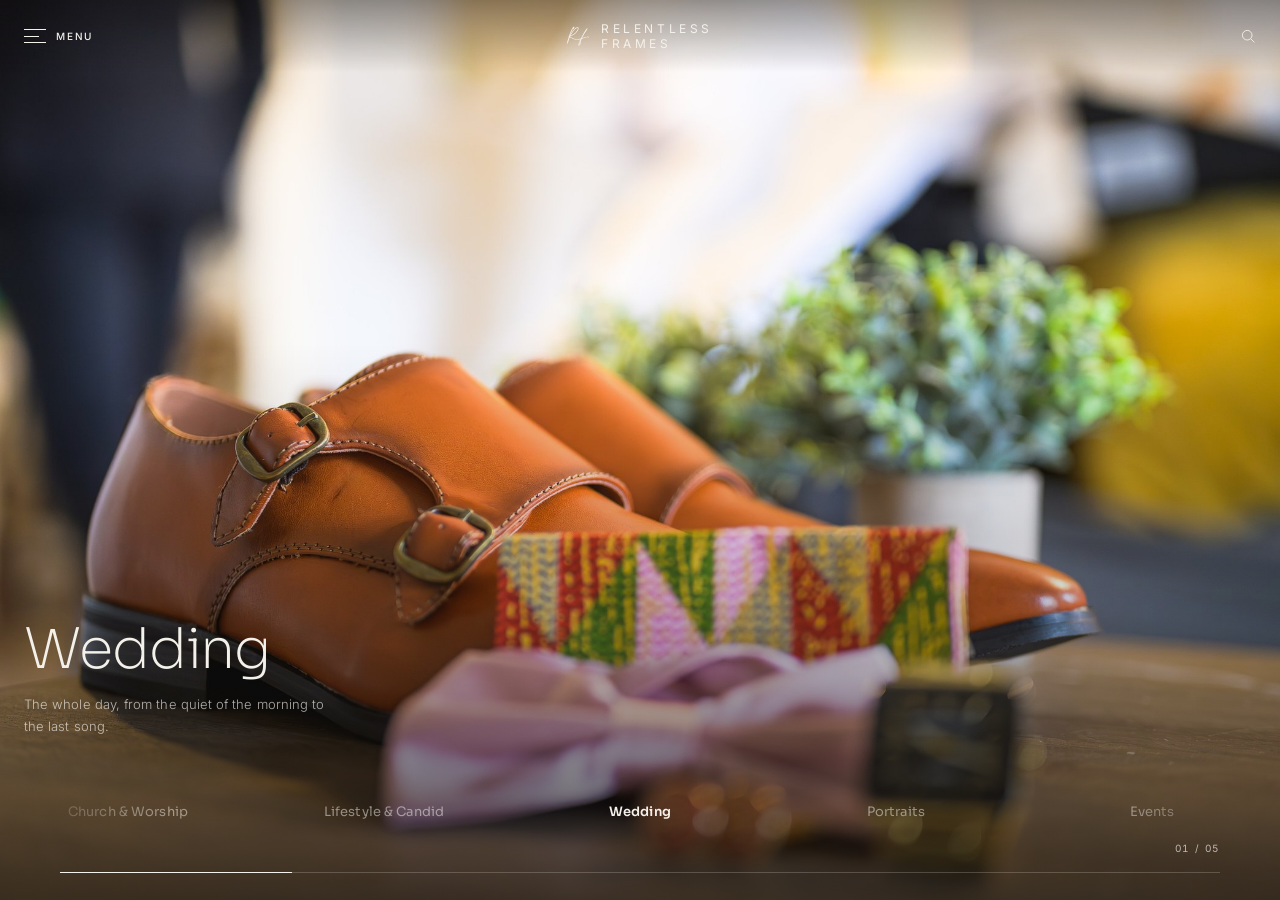
<file: index.html>
<!doctype html>
<html lang="en">
<head>
<meta charset="utf-8">
<meta name="viewport" content="width=device-width,initial-scale=1">
<title>Relentless Frames</title>
<meta name="description" content="Relentless Frames is a St. Louis photography studio covering weddings, portraits, events, church &amp; worship, and lifestyle &amp; candid sessions.">
<meta name="theme-color" content="#F2EFE9">

<!-- Update the domain below once the site is deployed. -->
<link rel="canonical" href="https://relentlessframes.com/">

<link rel="icon" type="image/svg+xml" href="assets/img/favicon.svg">
<link rel="icon" type="image/png" sizes="32x32" href="assets/img/favicon-32.png">
<link rel="icon" type="image/png" sizes="16x16" href="assets/img/favicon-16.png">
<link rel="shortcut icon" href="assets/img/favicon.ico">
<link rel="apple-touch-icon" sizes="180x180" href="assets/img/apple-touch-icon.png">

<meta property="og:type" content="website">
<meta property="og:site_name" content="Relentless Frames">
<meta property="og:title" content="Relentless Frames — St. Louis Photography">
<meta property="og:description" content="Weddings, portraits, events, church &amp; worship, and lifestyle &amp; candid photography in St. Louis, Missouri.">
<meta property="og:url" content="https://relentlessframes.com/">
<meta property="og:image" content="https://relentlessframes.com/assets/img/wedding-hero.jpg">
<meta property="og:image:width" content="2000">
<meta property="og:image:height" content="1250">
<meta name="twitter:card" content="summary_large_image">
<meta name="twitter:title" content="Relentless Frames — St. Louis Photography">
<meta name="twitter:description" content="Weddings, portraits, events, church &amp; worship, and lifestyle &amp; candid photography in St. Louis, Missouri.">
<meta name="twitter:image" content="https://relentlessframes.com/assets/img/wedding-hero.jpg">

<script type="application/ld+json">
{
  "@context": "https://schema.org",
  "@type": "ProfessionalService",
  "name": "Relentless Frames",
  "description": "St. Louis photography studio covering weddings, portraits, events, church & worship, and lifestyle & candid sessions.",
  "url": "https://relentlessframes.com/",
  "email": "relentlessframes@gmail.com",
  "telephone": "+15739532532",
  "address": { "@type": "PostalAddress", "addressLocality": "St. Louis", "addressRegion": "MO", "addressCountry": "US" },
  "areaServed": ["St. Louis", "Missouri", "Illinois"],
  "sameAs": ["https://instagram.com/relentlessframes"],
  "makesOffer": [
    { "@type": "Offer", "itemOffered": { "@type": "Service", "name": "Wedding photography" } },
    { "@type": "Offer", "itemOffered": { "@type": "Service", "name": "Portrait photography" } },
    { "@type": "Offer", "itemOffered": { "@type": "Service", "name": "Event photography" } },
    { "@type": "Offer", "itemOffered": { "@type": "Service", "name": "Church & worship photography" } },
    { "@type": "Offer", "itemOffered": { "@type": "Service", "name": "Lifestyle & candid photography" } }
  ]
}
</script>

<link rel="preconnect" href="https://fonts.googleapis.com">
<link rel="preconnect" href="https://fonts.gstatic.com" crossorigin>
<link href="https://fonts.googleapis.com/css2?family=Sora:wght@200;300;400;600&family=Inter:wght@300;400;500&display=swap" rel="stylesheet">
<link rel="stylesheet" href="assets/css/site.css?v=c1f1e881">
</head>
<body>
<noscript><p style="padding:24px;font:300 14px/1.7 system-ui">This site needs JavaScript for navigation. The full project index is at <a href="#/work">Work</a>.</p></noscript>
<script src="assets/js/site.js?v=34feb354"></script>
</body>
</html>
</file>
<file: assets/css/site.css>
/* ==========================================================================
   RELENTLESS FRAMES
   Structure after senawastudio.com; identity, copy and imagery original.
   ========================================================================== */

:root{
  --paper:#F2EFE9;
  --paper-2:#E9E5DD;
  --paper-3:#DFDAD0;
  --ink:#1C1A17;
  --ink-70:rgba(28,26,23,.70);
  --ink-50:rgba(28,26,23,.50);
  --ink-32:rgba(28,26,23,.32);
  --ink-14:rgba(28,26,23,.14);
  --cream:#F4F1EB;
  --cream-70:rgba(244,241,235,.70);
  --cream-45:rgba(244,241,235,.45);
  --cream-20:rgba(244,241,235,.20);

  --nav-h:72px;
  --gut:24px;
  --serif:'Sora','Sora Fallback',system-ui,sans-serif;
  --sans:'Inter','Inter Fallback',-apple-system,'Helvetica Neue',sans-serif;
  --ease:cubic-bezier(.22,.61,.36,1);
  --slow:cubic-bezier(.16,1,.3,1);
  --settle:cubic-bezier(.76,0,.24,1);
}

*,*::before,*::after{box-sizing:border-box}

html{ -webkit-text-size-adjust:100%; color-scheme:light; }

body{
  margin:0;
  background:var(--paper);
  color:var(--ink);
  font:300 14px/1.7 var(--sans);
  letter-spacing:.005em;
  -webkit-font-smoothing:antialiased;
  overflow-x:hidden;
}
body.is-locked{overflow:hidden}

img{max-width:100%;display:block}
a{color:inherit;text-decoration:none}
button{font:inherit;color:inherit;background:none;border:0;padding:0;cursor:pointer}
:focus-visible{outline:1px solid currentColor;outline-offset:3px}

/* ---------- shared type ---------- */
.eyebrow{
  font:500 10px/1 var(--sans);
  letter-spacing:.18em;
  text-transform:uppercase;
  color:var(--ink-50);
}
.display{
  text-wrap:balance;
  font-family:var(--serif);
  font-weight:200;
  letter-spacing:-.015em;
  line-height:1.08;
  margin:0;
}
.prose p{max-width:62ch;margin:0 0 1.25em}
.prose p:last-child{margin-bottom:0}
.rule{height:1px;background:var(--ink-14);border:0;margin:0}

/* ==========================================================================
   NAV
   ========================================================================== */
.nav{
  position:fixed;inset:0 0 auto 0;z-index:60;
  height:var(--nav-h);
  padding:0 var(--gut);
  display:flex;align-items:center;justify-content:space-between;
  color:var(--ink);
  transition:color .5s var(--ease),background .4s var(--ease);
}
.nav::after{
  content:"";position:absolute;inset:auto 0 0 0;height:1px;
  background:var(--ink-14);opacity:0;transition:opacity .4s var(--ease);
}
.nav.on-paper{background:var(--paper)}   /* page content must not show through */
.nav.on-paper::after{opacity:1}
.nav.on-photo{color:var(--cream)}
.nav.on-photo::before{
  content:"";position:absolute;inset:0;z-index:-1;pointer-events:none;
  background:linear-gradient(to bottom,rgba(12,10,9,.42),transparent);
}

.burger{width:22px;height:14px;position:relative;display:block;flex:none}
.burger span{
  position:absolute;left:0;height:1px;width:100%;background:currentColor;
  transition:transform .45s var(--slow),opacity .25s var(--ease),width .45s var(--slow);
}
.burger span:nth-child(1){top:0}
.burger span:nth-child(2){top:6.5px;width:70%}
.burger span:nth-child(3){top:13px}
.menu-btn:hover .burger span:nth-child(2){width:100%}
.is-open .burger span:nth-child(1){transform:translateY(6.5px) rotate(45deg)}
.is-open .burger span:nth-child(2){opacity:0}
.is-open .burger span:nth-child(3){transform:translateY(-6.5px) rotate(-45deg)}

.menu-btn,.search-btn{
  display:flex;align-items:center;gap:10px;flex:none;position:relative;
  transition:opacity .4s var(--slow);
}
.menu-btn:hover{opacity:.6}
.search-btn:hover{opacity:.55}
/* 44px hit targets without changing the visual size */
.menu-btn::before,.search-btn::before,.wordmark::before{
  content:"";position:absolute;top:50%;left:50%;transform:translate(-50%,-50%);
  width:calc(100% + 22px);min-width:44px;height:44px;
}
.wordmark{transition:opacity .4s var(--slow)}
.wordmark:hover{opacity:.7}
.menu-btn .label{
  font:500 10px/1 var(--sans);letter-spacing:.18em;text-transform:uppercase;
}
@media (max-width:640px){ .menu-btn .label{display:none} }

.wordmark{
  position:absolute;left:50%;top:50%;transform:translate(-50%,-50%);
  display:flex;align-items:center;gap:11px;white-space:nowrap;
}
.wordmark .mark{width:22px;height:auto;color:currentColor;flex:none}
.wordmark .mark svg{width:100%;height:auto;display:block;fill:currentColor}
.wordmark .type{
  font:400 12px/1 var(--sans);
  letter-spacing:.30em;text-transform:uppercase;
  padding-left:1px;
}
.wordmark .type i{display:block;font-style:normal}
.wordmark .type i+i{margin-top:3px}
@media (max-width:520px){
  .wordmark .type{font-size:10px;letter-spacing:.24em}
  .wordmark .mark{width:18px}
}

.search-btn svg{width:16px;height:16px;stroke:currentColor;fill:none;stroke-width:1.1}

/* ==========================================================================
   DRAWER
   ========================================================================== */
.drawer{
  position:fixed;inset:0;z-index:55;
  background:var(--paper);
  display:flex;flex-direction:column;justify-content:center;
  padding:calc(var(--nav-h) + 24px) var(--gut) 40px;
  clip-path:inset(0 0 100% 0);
  transition:clip-path .8s var(--slow);
  pointer-events:none;
}
.drawer.is-open{clip-path:inset(0 0 0 0);pointer-events:auto}
.drawer-links{display:flex;flex-direction:column;gap:2px;align-items:flex-start}

/* The link element owns the drawer's entrance (rise + fade in). */
.drawer-links a{
  font-family:var(--serif);font-weight:200;
  font-size:clamp(34px,7.5vw,68px);line-height:1.14;letter-spacing:-.03em;
  display:block;position:relative;padding:7px 0;
  opacity:0;transform:translateY(18px);
  transition:opacity .6s var(--ease),transform .6s var(--slow);
}
.drawer.is-open .drawer-links a{opacity:1;transform:none}

/* The inner span owns the hover nudge, so the two transforms never fight:
   an 8px-equivalent slide right on a settle curve, text easing back to 60%. */
.drawer-links .lbl{
  display:inline-block;
  transition:opacity .4s var(--slow),transform .5s var(--settle);
}
.drawer-links a:hover .lbl,
.drawer-links a:focus-visible .lbl{opacity:.6;transform:translateX(12px)}

/* Current page gets a short rule to its left, as on the reference. */
.drawer-links a[aria-current="page"] .lbl::before{
  content:"";position:absolute;left:-26px;top:50%;
  width:14px;height:1px;background:var(--ink-32);
}
@media (max-width:560px){
  .drawer-links a[aria-current="page"] .lbl::before{display:none}
}
.drawer.is-open .drawer-links a:nth-child(1){transition-delay:.16s}
.drawer.is-open .drawer-links a:nth-child(2){transition-delay:.22s}
.drawer.is-open .drawer-links a:nth-child(3){transition-delay:.28s}
.drawer.is-open .drawer-links a:nth-child(4){transition-delay:.34s}
.drawer.is-open .drawer-links a:nth-child(5){transition-delay:.40s}
.drawer-links a:hover{color:var(--ink-50)}
@media (max-width:720px){
  .drawer-links a{font-size:clamp(48px,15vw,64px);padding:9px 0}
  .drawer-links{gap:0}
}
.drawer-foot{
  position:absolute;left:var(--gut);right:var(--gut);bottom:32px;
  display:flex;justify-content:space-between;gap:20px;flex-wrap:wrap;
  opacity:0;transition:opacity .5s .5s var(--ease);
}
.drawer.is-open .drawer-foot{opacity:1}

/* ==========================================================================
   SEARCH
   ========================================================================== */
.search{
  position:fixed;inset:0;z-index:58;background:var(--paper);
  padding:calc(var(--nav-h) + 40px) var(--gut) 40px;
  opacity:0;pointer-events:none;transition:opacity .35s var(--ease);
  overflow-y:auto;
}
.search.is-open{opacity:1;pointer-events:auto}
.search-inner{max-width:840px;margin:0 auto}
.search input{
  width:100%;border:0;border-bottom:1px solid var(--ink-14);background:none;
  font-family:var(--serif);font-weight:200;font-size:clamp(26px,5vw,44px);
  letter-spacing:-.02em;color:var(--ink);padding:0 0 18px;
}
.search input::placeholder{color:var(--ink-32)}
.search input:focus{outline:0;border-bottom-color:var(--ink)}
.search input::-webkit-search-cancel-button,
.search input::-webkit-search-decoration{-webkit-appearance:none;appearance:none}
.search-results{margin-top:36px;display:flex;flex-direction:column}
.search-results a{
  display:flex;justify-content:space-between;gap:20px;align-items:baseline;
  padding:16px 0;border-bottom:1px solid var(--ink-14);
}
.search-results a:hover{color:var(--ink-50)}
.search-results .t{font-family:var(--serif);font-weight:300;font-size:18px;letter-spacing:-.01em}
.search-empty{color:var(--ink-50);padding-top:20px}

/* ==========================================================================
   HOME
   ========================================================================== */
.home{
  position:fixed;inset:0;overflow:hidden;background:#14120F;
  cursor:grab;touch-action:none;
  user-select:none;-webkit-user-select:none;
}
.home.dragging{cursor:grabbing}

/* The hero art is decorative. Left interactive it becomes the pointer target
   and the browser starts a native image-drag, which fires pointercancel and
   kills the swipe — so the stage and caption pass the pointer straight
   through to the section that handles the gesture. */
.home-stage,.home-caption{pointer-events:none}
.home img{-webkit-user-drag:none;user-select:none;-webkit-user-select:none}
.home-stage{position:absolute;inset:0}
.home-slide{
  position:absolute;inset:0;opacity:0;
  transition:opacity .34s var(--slow);   /* reference measures 333ms, peak at +33ms */
}
.home-slide.is-active{opacity:1}
.home-slide img{
  width:100%;height:100%;object-fit:cover;
  transform:none;transition:none;
}

.home-stage::after{
  content:"";position:absolute;inset:0;pointer-events:none;
  background:linear-gradient(to top,rgba(12,10,9,.72) 0%,rgba(12,10,9,.18) 34%,transparent 62%);
}

.home-caption{
  position:absolute;left:var(--gut);bottom:150px;z-index:3;color:var(--cream);
  max-width:min(460px,72vw);
}
.home-caption .t{
  text-wrap:balance;
  font-family:var(--serif);font-weight:200;letter-spacing:-.02em;
  font-size:clamp(30px,4.4vw,56px);line-height:1.06;margin:0 0 10px;
}
.home-caption .s{color:var(--cream-70);font-size:13px;max-width:38ch}
.home-caption>*{
  opacity:1;transform:none;
  transition:opacity .2s var(--ease);
}
.home-caption.in>*{opacity:1;transform:none}

@media (max-width:720px){
  .home-caption{bottom:178px;max-width:min(460px,86vw)}
  .home-caption .t{font-size:clamp(36px,9.5vw,46px)}
  .home-caption .s{font-size:15px;line-height:1.55}
}

/* filmstrip */
.strip{
  position:absolute;left:0;right:0;bottom:0;z-index:4;
  padding-bottom:64px;color:var(--cream);
  pointer-events:none;
}
.strip-viewport{
  overflow:hidden;
  -webkit-mask-image:linear-gradient(90deg,transparent 0,#000 13%,#000 87%,transparent 100%);
          mask-image:linear-gradient(90deg,transparent 0,#000 13%,#000 87%,transparent 100%);
}
.strip-track{
  display:flex;gap:clamp(28px,6vw,96px);width:max-content;
  transition:transform .88s var(--slow);
  will-change:transform;
}
.strip-track.dragging{transition:none}
.strip-item{
  flex:0 0 auto;min-width:clamp(120px,14vw,200px);padding:10px;text-align:center;
  display:block;min-height:44px;text-decoration:none;
  opacity:.5;transition:opacity .6s var(--slow);
  user-select:none;-webkit-user-select:none;
  pointer-events:auto;
}
.strip-item:hover{opacity:.8}
.strip-item.is-active{opacity:1}
.strip-item .t{
  display:inline-block;font-family:var(--serif);font-weight:400;font-size:13px;
  letter-spacing:.01em;padding-bottom:3px;white-space:nowrap;
}
.strip-item.is-active .t{font-weight:600}

/* The dash: a hairline that grows out from the left under the active label
   while the pointer is on it. Drawn as a background gradient so only
   background-size animates — cheap, and it never reflows the text. */
.strip-item.is-active .t{
  background-image:linear-gradient(currentColor,currentColor);
  background-repeat:no-repeat;
  background-position:0 100%;
  background-size:0 1px;
  transition:background-size .6s var(--slow);
}
.strip-item.is-active:hover .t,
.strip-item.is-active:focus-visible .t{background-size:100% 1px}
/* Baseline: a full-width hairline with a fill showing position through the
   set — a place marker, not a countdown. */
.baseline{
  position:absolute;left:clamp(24px,5vw,60px);right:clamp(24px,5vw,60px);
  bottom:clamp(20px,3vh,30px);height:1px;z-index:5;pointer-events:none;
}
.baseline::before{
  content:"";position:absolute;inset:0;background:var(--cream-20);
}
.baseline i{
  position:absolute;inset:0;display:block;background:var(--cream);
  transform-origin:left center;transform:scaleX(0);
  transition:transform .88s var(--slow);
}
.strip-count{
  position:absolute;right:clamp(24px,5vw,60px);bottom:calc(clamp(20px,3vh,30px) + 20px);
  font:400 10px/1 var(--sans);letter-spacing:.16em;color:var(--cream-70);
  font-variant-numeric:tabular-nums;z-index:5;
}
@media (max-width:720px){
  .strip-viewport{-webkit-mask-image:none;mask-image:none}
  .strip-count{display:none}
  .strip-track{gap:30px}
  .strip-item{min-width:clamp(130px,32vw,190px);padding:12px 6px}
  .strip-item .t{font-size:16px;letter-spacing:.005em}
}

/* ==========================================================================
   INNER PAGE SHELL
   ========================================================================== */
.page{padding-top:var(--nav-h);min-height:100vh;display:flex;flex-direction:column}
.page-main{flex:1}
.wrap{padding-inline:var(--gut);max-width:1560px;margin:0 auto;width:100%}

.page-head{
  display:flex;justify-content:space-between;align-items:baseline;gap:24px;
  padding-block:28px 20px;flex-wrap:wrap;
}
.page-title{
  text-wrap:balance;
  font-family:var(--serif);font-weight:200;letter-spacing:-.03em;
  font-size:clamp(38px,7vw,86px);line-height:1;margin:.18em 0 0;
}

/* category chips (Work index) — links to each category's page */
.filters{display:flex;gap:20px;flex-wrap:wrap;padding-block:30px 40px}
.filters a{
  font:500 10px/1 var(--sans);letter-spacing:.18em;text-transform:uppercase;
  color:var(--ink-32);padding-bottom:5px;border-bottom:1px solid transparent;
  transition:color .3s,border-color .3s;
}
.filters a:hover{color:var(--ink-70)}
.filters a[aria-current="page"]{color:var(--ink);border-bottom-color:var(--ink)}
.filters a .count{opacity:.55;margin-left:2px;font-variant-numeric:tabular-nums}

/* work grid */
.grid{
  display:grid;grid-template-columns:repeat(12,1fr);gap:var(--gut) var(--gut);
  padding-bottom:80px;
}
.card{grid-column:span 6;display:block}
.card:nth-child(4n+1),.card:nth-child(4n+4){grid-column:span 7}
.card:nth-child(4n+2),.card:nth-child(4n+3){grid-column:span 5}
.card.is-hidden{display:none}
.card-frame{
  position:relative;overflow:hidden;background:var(--paper-2);
  aspect-ratio:10/7;
}
/* narrower cards go squarer so paired rows sit at a similar height */
.card:nth-child(4n+2) .card-frame,
.card:nth-child(4n+3) .card-frame{aspect-ratio:1/1}
.card-frame img{
  width:100%;height:100%;object-fit:cover;
  transition:transform 1.1s var(--slow),filter .6s var(--ease);
}
.card:hover .card-frame img{transform:scale(1.035)}
.card-meta{
  display:flex;justify-content:space-between;gap:16px;align-items:baseline;
  padding-top:12px;
}
.card-meta .t{font-family:var(--serif);font-weight:300;font-size:16px;letter-spacing:-.01em}
.card-meta .m{
  font:400 9px/1 var(--sans);letter-spacing:.16em;text-transform:uppercase;
  color:var(--ink-50);text-align:right;flex:none;
}
@media (max-width:860px){
  .card,.card:nth-child(4n+1),.card:nth-child(4n+2),
  .card:nth-child(4n+3),.card:nth-child(4n+4){grid-column:span 12}
}

/* Reveal. Default is the resting, visible state so the page reads correctly
   in its first painted frame; the hidden state is opt-in and JS only applies
   it to elements that start below the fold. */
.reveal{opacity:1;transform:none;transition:opacity .9s var(--ease),transform .9s var(--slow)}
.reveal.pending{opacity:0;transform:translateY(22px)}
.reveal.in{opacity:1;transform:none}

/* ==========================================================================
   STUDIO / PROCESS / CONTACT
   ========================================================================== */
.lede{
  text-wrap:balance;
  font-family:var(--serif);font-weight:200;letter-spacing:-.02em;
  font-size:clamp(21px,2.7vw,34px);line-height:1.32;
  max-width:22ch;margin:0;
}
.two-col{
  display:grid;grid-template-columns:repeat(12,1fr);gap:var(--gut);
  padding-block:8px 64px;
}
.two-col .a{grid-column:1/span 6;min-width:0}
.two-col .b{grid-column:8/span 5;min-width:0}
@media (max-width:860px){
  .two-col{grid-template-columns:minmax(0,1fr)}
  .two-col .a,.two-col .b{grid-column:1/span 1}
  .two-col{gap:26px;padding-bottom:44px}
}

.img-duo{display:grid;grid-template-columns:1.45fr 1fr;gap:var(--gut);padding-bottom:64px}
@media (max-width:720px){ .img-duo{grid-template-columns:1fr} }

.steps{border-top:1px solid var(--ink-14);padding-bottom:80px}
.step{
  display:grid;grid-template-columns:70px 1fr 1.1fr;gap:var(--gut);
  padding-block:34px;border-bottom:1px solid var(--ink-14);align-items:start;
}
.step .n{font:500 10px/1 var(--sans);letter-spacing:.18em;color:var(--ink-32);padding-top:6px}
.step h3{
  font-family:var(--serif);font-weight:300;font-size:clamp(20px,2.4vw,28px);
  letter-spacing:-.02em;margin:0;line-height:1.2;
}
.step .d{color:var(--ink-70)}
@media (max-width:860px){
  .step{grid-template-columns:minmax(0,1fr);gap:12px;padding-block:26px}
  .step .n{padding-top:0}
}

.contact-grid{
  display:grid;grid-template-columns:repeat(12,1fr);gap:var(--gut);padding-bottom:70px;
}
.contact-grid .a{grid-column:1/span 5;min-width:0}
.contact-grid .b{grid-column:7/span 6;min-width:0}
@media (max-width:860px){
  .contact-grid{grid-template-columns:minmax(0,1fr)}
  .contact-grid .a,.contact-grid .b{grid-column:1/span 1}
  .contact-grid{gap:34px}
}
.big-link{
  font-family:var(--serif);font-weight:200;letter-spacing:-.025em;
  font-size:clamp(19px,2.5vw,31px);line-height:1.2;
  display:inline-block;border-bottom:1px solid var(--ink-14);
  transition:border-color .3s,color .3s;
  overflow-wrap:anywhere;max-width:100%;
}
.big-link:hover{border-bottom-color:var(--ink)}
.detail-list{display:grid;gap:22px;padding-top:36px}
.detail-list dt{font:500 9px/1 var(--sans);letter-spacing:.18em;text-transform:uppercase;color:var(--ink-32);margin-bottom:7px}
.detail-list dd{margin:0;font-size:13px;line-height:1.7}

.form{display:grid;gap:20px;min-width:0}
.field{display:grid;gap:7px;min-width:0}
.field label{font:500 9px/1 var(--sans);letter-spacing:.18em;text-transform:uppercase;color:var(--ink-32)}
.field input,.field select,.field textarea{
  font:300 14px/1.6 var(--sans);color:var(--ink);
  background:none;border:0;border-bottom:1px solid var(--ink-14);
  padding:8px 0;width:100%;min-width:0;border-radius:0;
  transition:border-color .3s;
}
.field textarea{resize:vertical;min-height:88px}
.field input:focus,.field select:focus,.field textarea:focus{outline:0;border-bottom-color:var(--ink)}
.field-row{display:grid;grid-template-columns:1fr 1fr;gap:20px;min-width:0}
.field-row .field{min-width:0}
@media (max-width:560px){ .field-row{grid-template-columns:1fr} }
.submit{
  justify-self:start;margin-top:6px;
  border:1px solid var(--ink);padding:13px 30px;
  font:500 10px/1 var(--sans);letter-spacing:.18em;text-transform:uppercase;
  transition:background .35s var(--ease),color .35s var(--ease);
}
.submit:hover{background:var(--ink);color:var(--paper)}
.form-note{font-size:12px;color:var(--ink-50);margin:0}
.form-note a{color:var(--ink);text-decoration:underline;text-underline-offset:2px}

/* ==========================================================================
   CATEGORY SUB-PAGE
   ========================================================================== */
.proj-hero{position:relative;height:min(72vh,720px);overflow:hidden;background:var(--paper-2)}
.proj-hero img{width:100%;height:100%;object-fit:cover}
.proj-hero::after{
  content:"";position:absolute;inset:0;
  background:linear-gradient(to bottom,rgba(12,10,9,.34),transparent 42%);
}

/* Rail beside a scrolling body, as the reference lays its project pages out. */
.detail{
  display:grid;grid-template-columns:minmax(240px,1fr) minmax(0,2.1fr);
  gap:clamp(32px,5vw,80px);
  padding-block:52px 0;
  min-width:0;
}
.rail{min-width:0}
.detail-body{min-width:0}
.rail-inner{position:sticky;top:calc(var(--nav-h) + 36px);padding-bottom:40px}
.rail-mark{display:block;width:46px;color:var(--ink);margin-bottom:22px}
.rail-mark svg{width:100%;height:auto;fill:currentColor;display:block}
.rail-title{
  font-family:var(--serif);font-weight:200;letter-spacing:-.03em;
  font-size:clamp(30px,3.6vw,46px);line-height:1.04;margin:0 0 10px;
  text-wrap:balance;
}
.rail-kicker{display:block;margin-bottom:26px}
.kicker{
  font:500 10px/1 var(--sans);letter-spacing:.22em;
  text-transform:uppercase;color:var(--ink-50);
}
.rail-meta{margin:0;padding-top:24px;border-top:1px solid var(--ink-14);display:grid;gap:18px}
.rail-meta dt{
  font:500 9px/1 var(--sans);letter-spacing:.18em;text-transform:uppercase;
  color:var(--ink-32);margin-bottom:6px;
}
.rail-meta dd{margin:0;font-size:13px;line-height:1.6}
.rail-back{
  display:inline-block;margin-top:30px;
  font:500 10px/1 var(--sans);letter-spacing:.18em;text-transform:uppercase;
  color:var(--ink-50);transition:color .3s;
}
.rail-back:hover{color:var(--ink)}

.overview p{font-size:15px;line-height:1.75;max-width:60ch}
.overview p:first-child{margin-top:0}

/* ---------- gallery (shoot pages) ---------- */
.gallery{padding-top:44px;min-width:0}
.gallery-stage{
  position:relative;background:var(--paper-2);
  aspect-ratio:16/10;overflow:hidden;
  min-width:0;
}
.gallery-frame{position:absolute;inset:0}
.gallery-slide{position:absolute;inset:0;opacity:0;transition:opacity .5s var(--slow)}
.gallery-slide.is-active{opacity:1}
.gallery-slide img{width:100%;height:100%;object-fit:cover;display:block}
.gallery-arrow{
  position:absolute;top:50%;transform:translateY(-50%);z-index:2;
  width:44px;height:44px;display:flex;align-items:center;justify-content:center;
  background:var(--cream-70);color:var(--ink);border-radius:50%;
  box-shadow:0 2px 14px rgba(12,10,9,.18);
  transition:background .25s var(--ease),opacity .25s var(--ease);
}
.gallery-arrow:hover{background:var(--cream)}
.gallery-arrow svg{width:16px;height:16px}
.gallery-arrow.prev{left:16px}
.gallery-arrow.next{right:16px}
@media (max-width:640px){
  .gallery-arrow{width:36px;height:36px}
  .gallery-arrow svg{width:14px;height:14px}
  .gallery-arrow.prev{left:10px}
  .gallery-arrow.next{right:10px}
}
.gallery-count{
  position:absolute;right:16px;bottom:14px;z-index:2;
  font:400 10px/1 var(--sans);letter-spacing:.14em;color:var(--cream);
  background:rgba(28,26,23,.5);padding:6px 11px;border-radius:20px;
  font-variant-numeric:tabular-nums;
}
.gallery-thumbs{
  display:flex;gap:10px;padding-top:14px;overflow-x:auto;
  scrollbar-width:none;-ms-overflow-style:none;
  min-width:0;max-width:100%;
}
.gallery-thumbs::-webkit-scrollbar{display:none}
.gallery-thumb{
  flex:0 0 auto;width:84px;aspect-ratio:10/7;overflow:hidden;
  background:var(--paper-2);opacity:.5;border:1px solid transparent;
  transition:opacity .3s var(--ease),border-color .3s var(--ease);
}
.gallery-thumb img{width:100%;height:100%;object-fit:cover;display:block}
.gallery-thumb.is-active{opacity:1;border-color:var(--ink)}
.gallery-thumb:hover{opacity:.85}
@media (max-width:640px){ .gallery-thumb{width:60px} }

.next-proj{
  display:flex;flex-direction:column;gap:8px;
  margin-top:56px;padding-block:30px 60px;
  border-top:1px solid var(--ink-14);
}
.next-proj .n{
  font-family:var(--serif);font-weight:200;letter-spacing:-.025em;
  font-size:clamp(26px,4vw,44px);line-height:1.08;
  transition:color .3s,transform .5s var(--settle);
  display:inline-block;
}
.next-proj:hover .n{color:var(--ink-50);transform:translateX(12px)}

@media (max-width:900px){
  .detail{grid-template-columns:minmax(0,1fr);gap:30px;padding-block:34px 0}
  .rail-inner{position:static;padding-bottom:0}
  .rail-mark{width:38px;margin-bottom:16px}
  .plates{padding-top:30px}
}


/* ---------- breadcrumbs ---------- */
.crumbs{
  display:flex;align-items:center;gap:9px;flex-wrap:wrap;
  padding-top:26px;
  font:500 10px/1 var(--sans);letter-spacing:.16em;text-transform:uppercase;
}
.crumbs a{color:var(--ink-50);transition:color .25s}
.crumbs a:hover{color:var(--ink)}
.crumbs span{color:var(--ink-32)}
.crumbs .here{color:var(--ink)}

/* ---------- shoots inside a category ---------- */
.shoot-head{
  display:flex;justify-content:space-between;gap:16px;
  margin-top:52px;padding-bottom:14px;border-bottom:1px solid var(--ink-14);
}
.shoot-list{display:flex;flex-direction:column}
.shoot-card{
  display:grid;grid-template-columns:minmax(0,1.05fr) minmax(0,1fr);
  gap:clamp(18px,3vw,40px);align-items:center;
  padding-block:clamp(22px,3vw,34px);
  border-bottom:1px solid var(--ink-14);
}
.shoot-frame{overflow:hidden;background:var(--paper-2);aspect-ratio:10/7}
.shoot-frame img{
  width:100%;height:100%;object-fit:cover;
  transition:transform 1s var(--slow);
}
.shoot-card:hover .shoot-frame img{transform:scale(1.035)}
.shoot-title{
  font-family:var(--serif);font-weight:300;letter-spacing:-.02em;
  font-size:clamp(20px,2.6vw,30px);line-height:1.1;margin:0 0 10px;
  transition:transform .5s var(--settle);text-wrap:balance;
}
.shoot-card:hover .shoot-title{transform:translateX(10px)}
.shoot-blurb{margin:0 0 14px;color:var(--ink-70);font-size:14px;max-width:44ch}
.shoot-meta{
  font:400 9px/1 var(--sans);letter-spacing:.16em;text-transform:uppercase;
  color:var(--ink-32);
}
.shoot-lede{
  font-family:var(--serif);font-weight:300;letter-spacing:-.015em;
  font-size:clamp(18px,2.1vw,24px);line-height:1.4;color:var(--ink);
  max-width:34ch;
}
@media (max-width:720px){
  .shoot-card{grid-template-columns:1fr;gap:16px}
  .shoot-card:hover .shoot-title{transform:none}
}
/* ==========================================================================
   FOOTER
   ========================================================================== */
/* Dark-brown footer: reuses --ink as a solid ground (same warm near-black
   used for text everywhere else, so it reads as brand identity rather than
   a new colour) and rewrites the ink-14/32/50/70 tints to their cream
   equivalents so every rule below — kickers, links, hovers, dividers —
   just works without being touched individually. */
.foot{
  margin-top:auto;padding-block:0 34px;
  background:var(--ink);color:var(--cream);
  --ink-70:var(--cream-70);
  --ink-50:rgba(244,241,235,.50);
  --ink-32:rgba(244,241,235,.32);
  --ink-14:rgba(244,241,235,.14);
}

.foot-cta{
  display:flex;align-items:flex-start;justify-content:space-between;gap:32px;
  padding-block:clamp(44px,6vw,80px);
  border-bottom:1px solid var(--ink-14);
}
.foot-cta-text{display:flex;flex-direction:column;gap:16px}
.cta-link{
  font-family:var(--serif);font-weight:300;letter-spacing:-.02em;
  font-size:clamp(28px,4.6vw,56px);line-height:1.06;
  display:inline-block;max-width:14ch;text-wrap:balance;
  transition:color .3s,transform .5s var(--settle);
}
.foot-cta:hover .cta-link{color:var(--ink-50);transform:translateX(10px)}
.cta-mark{display:block;width:clamp(48px,7vw,88px);flex:none;color:var(--ink-32)}
.cta-mark svg{width:100%;height:auto;fill:currentColor;display:block}

.foot-cols{
  display:grid;grid-template-columns:repeat(4,minmax(0,1fr));
  gap:36px 28px;padding-block:clamp(36px,4vw,56px);
  max-width:min(1400px,88%);margin-inline:auto;
}
.foot-col{display:flex;flex-direction:column;gap:11px;align-items:flex-start}
.foot-col .kicker{margin-bottom:6px}
.foot-col a{
  font-size:13px;color:var(--ink-70);transition:color .25s;
  overflow-wrap:anywhere;
}
.foot-col a:hover{color:var(--cream)}
.foot-col address{font-style:normal;font-size:13px;line-height:1.8;color:var(--ink-70)}
.social-link{display:inline-flex;width:19px}
.social-link svg{width:100%;height:auto;display:block}

.foot-bot{
  display:flex;justify-content:space-between;gap:14px 28px;flex-wrap:wrap;
  padding-top:26px;border-top:1px solid var(--ink-14);
  font:400 11px/1.6 var(--sans);letter-spacing:.08em;color:var(--ink-32);
}

@media (max-width:820px){
  .foot-cols{grid-template-columns:repeat(2,minmax(0,1fr));gap:32px 24px}
  .foot-cta{flex-direction:column;gap:26px}
  .cta-mark{width:56px}
}
@media (max-width:460px){
  .foot-cols{grid-template-columns:1fr}
}

/* ==========================================================================
   MOTION PREFERENCE
   ========================================================================== */
@media (prefers-reduced-motion:reduce){
  *,*::before,*::after{
    animation-duration:.01ms !important;
    transition-duration:.01ms !important;
  }
  .reveal{opacity:1;transform:none}
  .home-slide img{transform:none}
}
</file>
